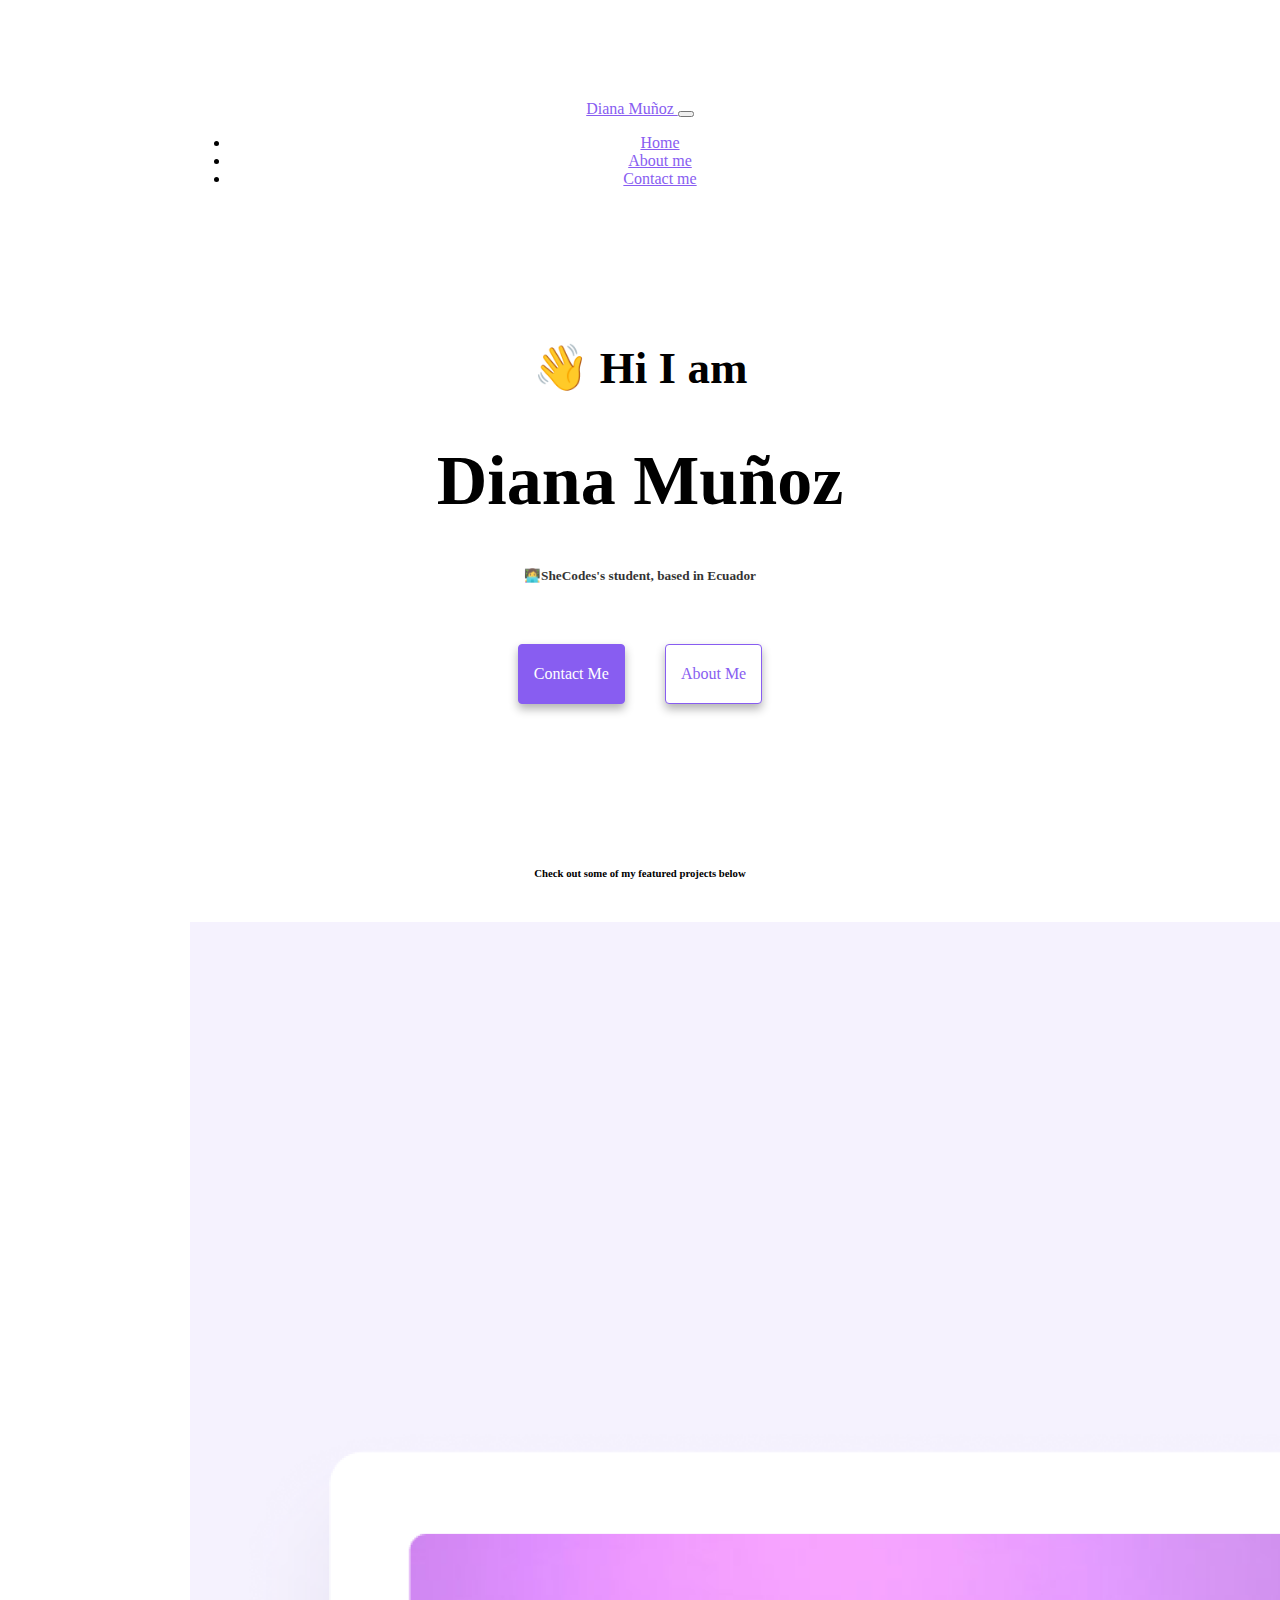
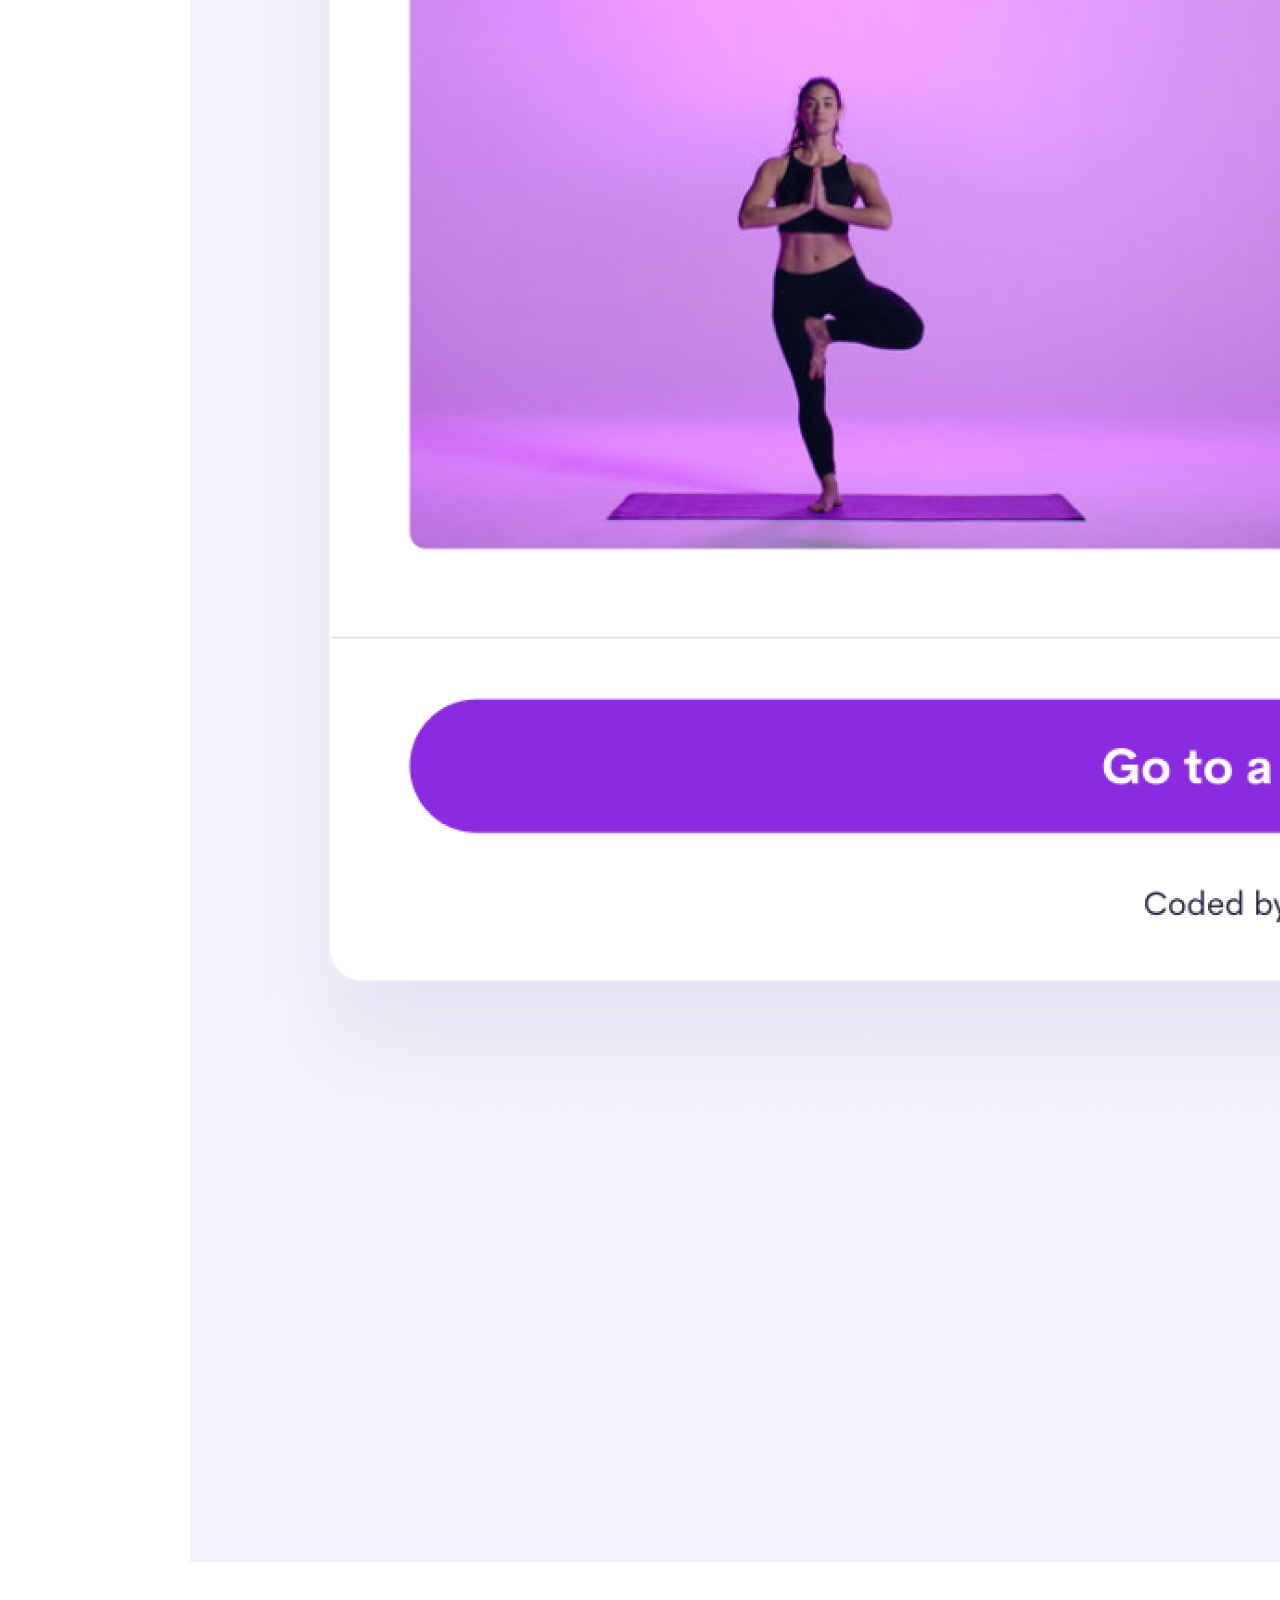
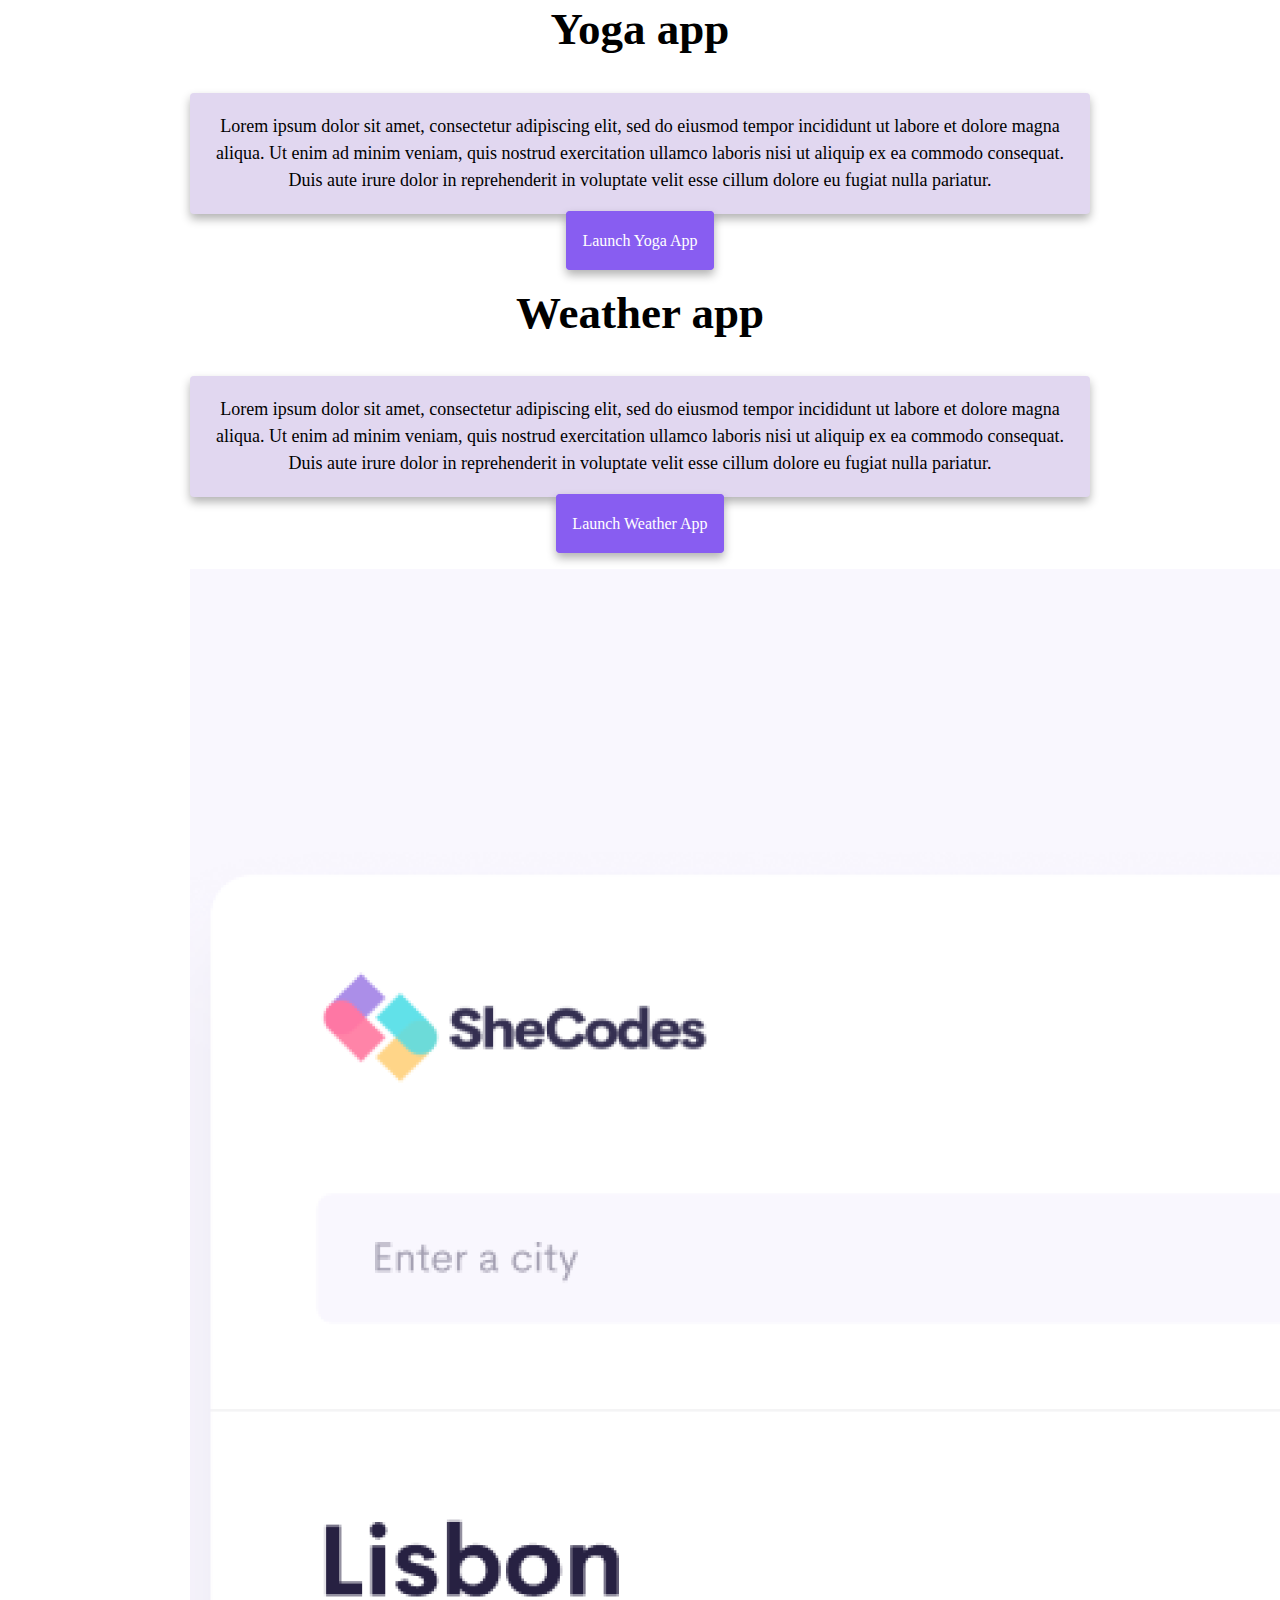
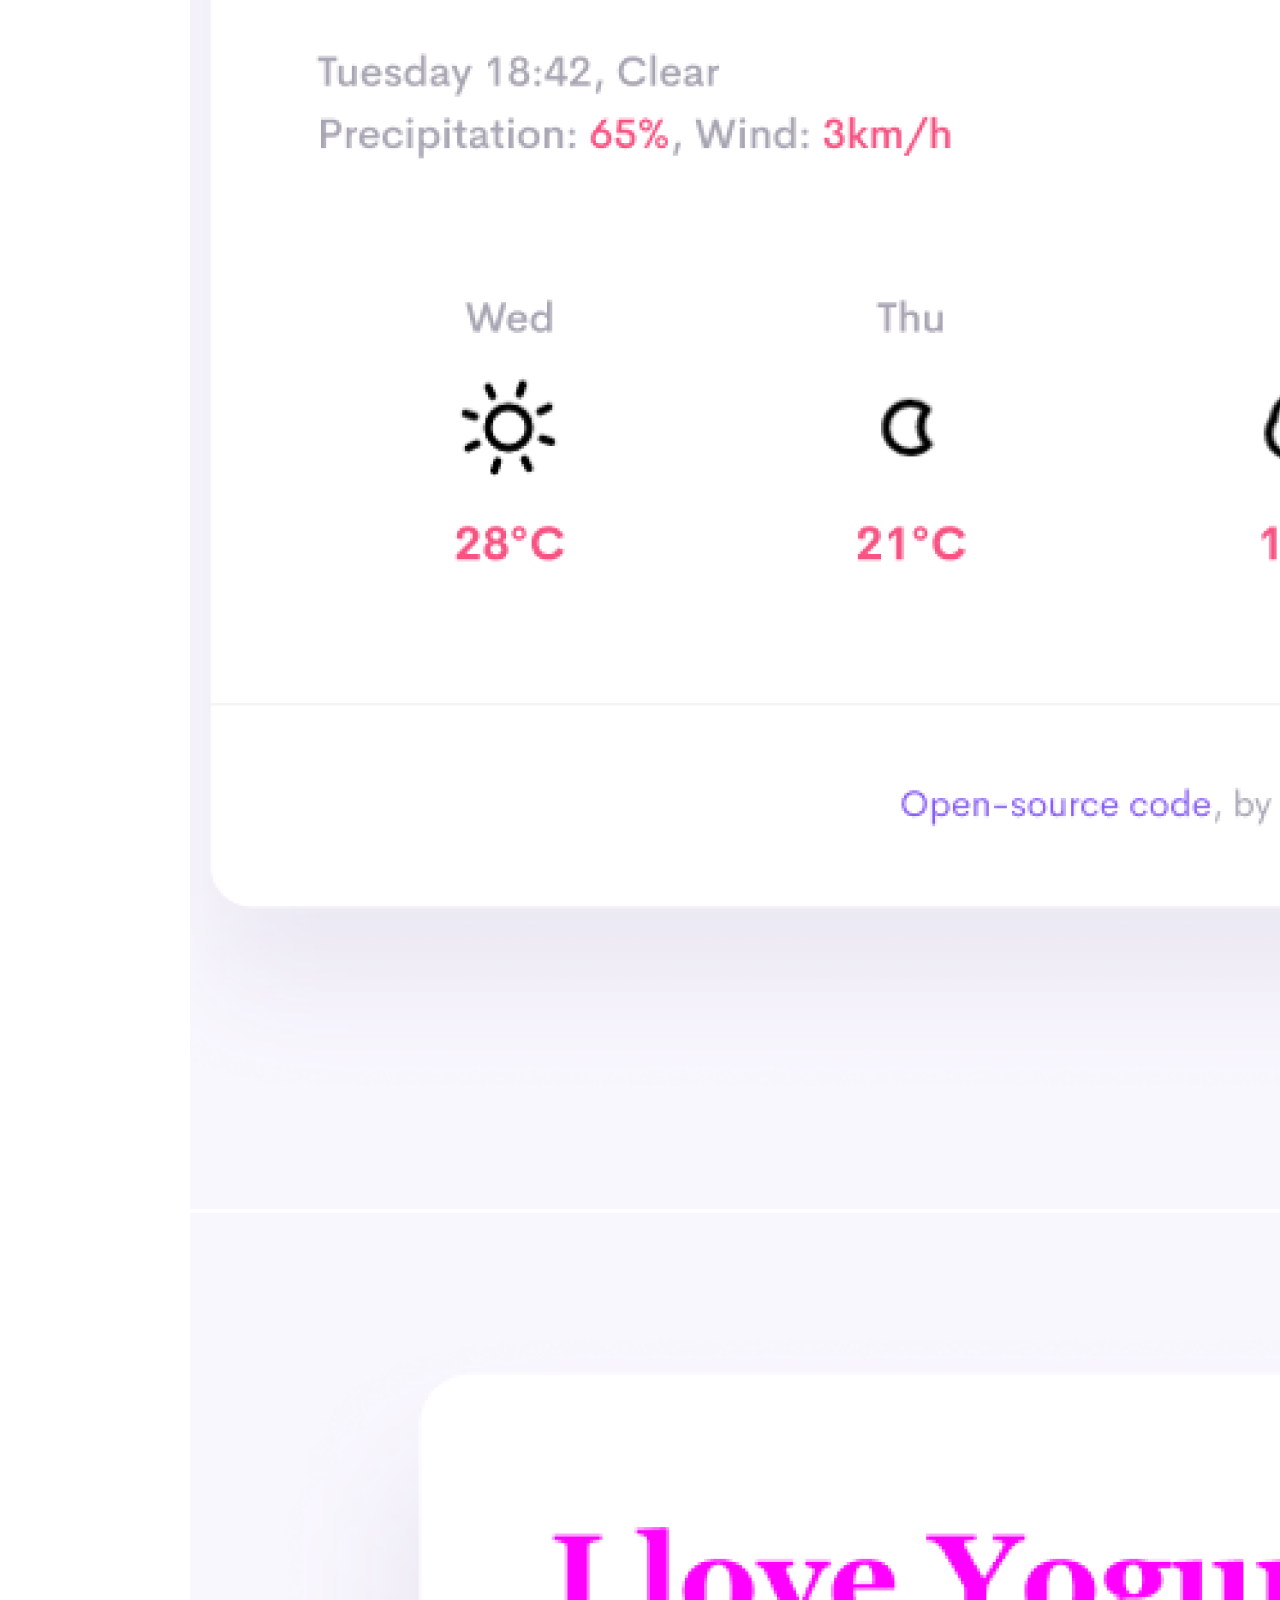
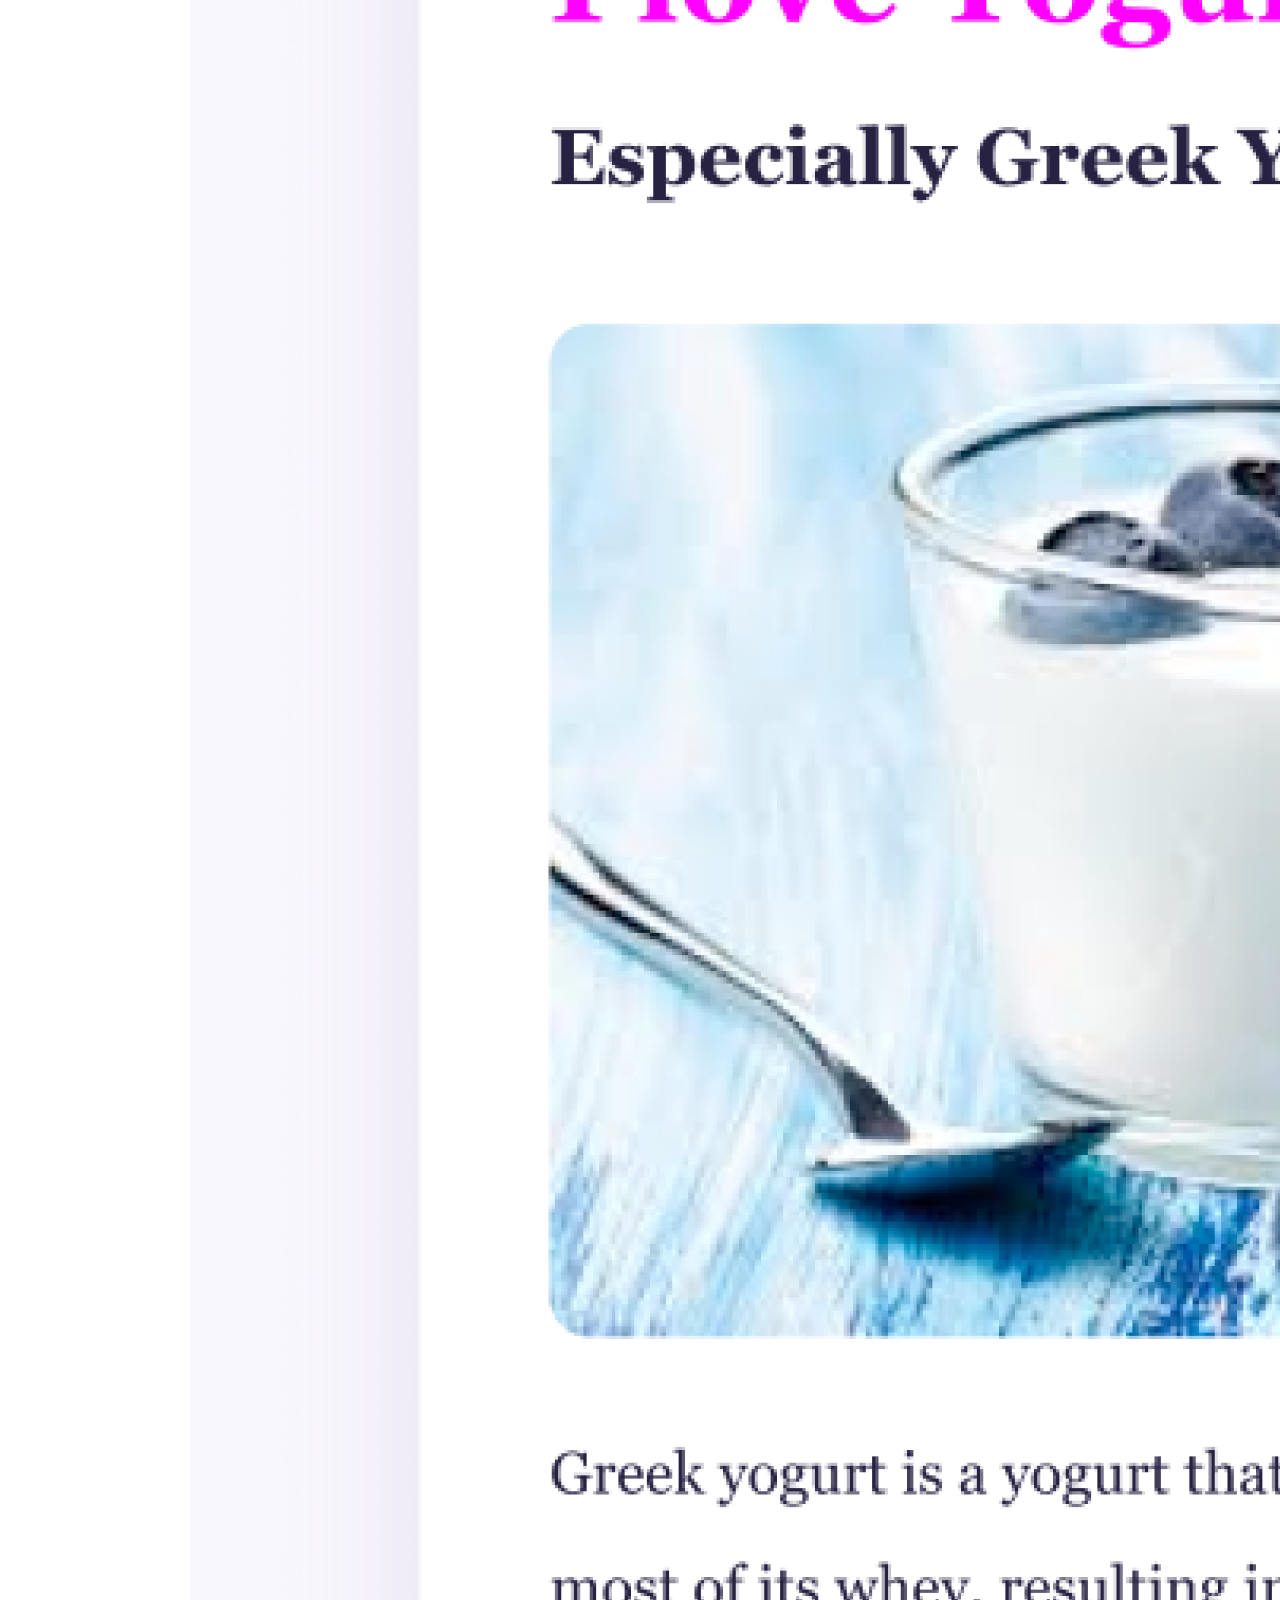
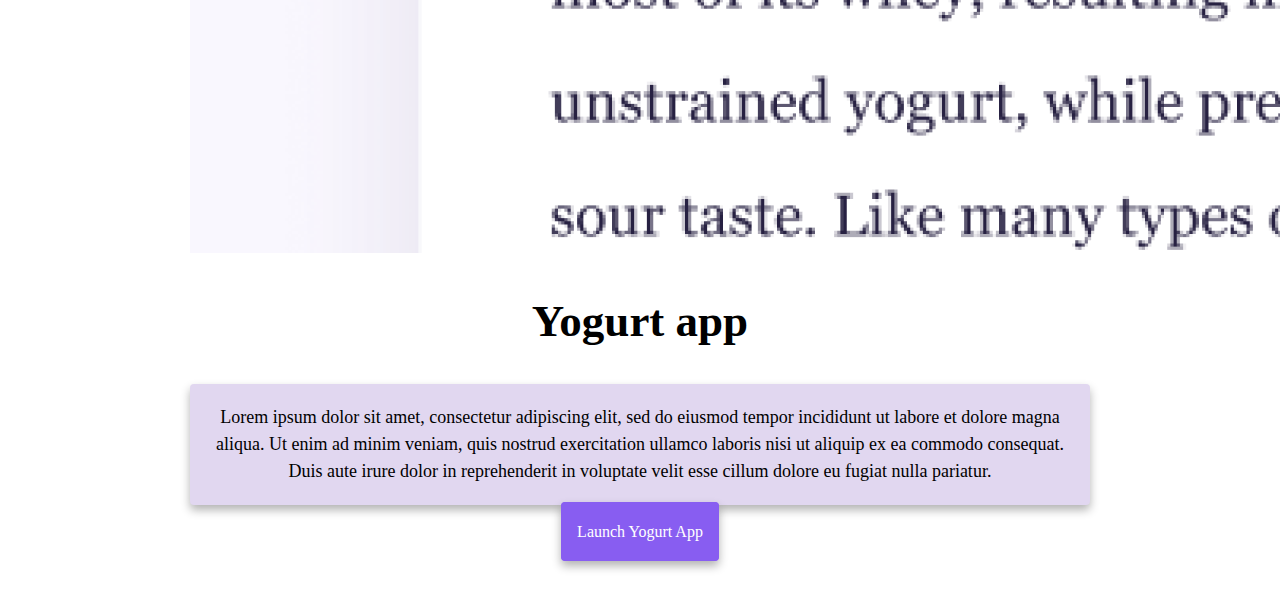
<file: index.html>
<!DOCTYPE html>
<html lang="en">
  <head>
    <meta charset="UTF-8" />
    <meta http-equiv="X-UA-Compatible" content="IE=edge" />
    <meta name="viewport" content="width=device-width, initial-scale=1.0" />
    <title>SheCodes's student - Diana</title>
    <meta
      name="description"
      content="Diana is a SheCodes'student based in Ecuador"
    />
    <link
      href="https://cdn.jsdelivr.net/npm/bootstrap@5.3.0-alpha1/dist/css/bootstrap.min.css"
      rel="stylesheet"
      integrity="sha384-GLhlTQ8iRABdZLl6O3oVMWSktQOp6b7In1Zl3/Jr59b6EGGoI1aFkw7cmDA6j6gD"
      crossorigin="anonymous"
    />
    <script
      src="https://cdn.jsdelivr.net/npm/bootstrap@5.3.0-alpha3/dist/js/bootstrap.bundle.min.js"
      integrity="sha384-ENjdO4Dr2bkBIFxQpeoTz1HIcje39Wm4jDKdf19U8gI4ddQ3GYNS7NTKfAdVQSZe"
      crossorigin="anonymous"
    ></script>
    <link href="style.css" rel="stylesheet" />
  </head>
  <body>
    <nav class="navbar navbar-expand-lg bg-light fixed-top">
      <div class="container-fluid">
        <a class="navbar-brand" href="index.html" title="Homepage">
          Diana Muñoz
        </a>
        <button
          class="navbar-toggler"
          type="button"
          data-bs-toggle="collapse"
          data-bs-target="#navbarNav"
          aria-controls="navbarNav"
          aria-expanded="false"
          aria-label="Toggle navigation"
        >
          <span class="navbar-toggler-icon"></span>
        </button>
        <div class="collapse navbar-collapse" id="navbarNav">
          <ul class="navbar-nav">
            <li class="nav-item">
              <a
                class="nav-link active"
                aria-current="page"
                href="index.html"
                title="Homepage"
                >Home</a
              >
            </li>
            <li class="nav-item">
              <a class="nav-link" href="about.html" title="About me"
                >About me</a
              >
            </li>
            <li class="nav-item">
              <a
                class="nav-link"
                href="about.html#contact"
                title="Contact information"
                >Contact me</a
              >
            </li>
          </ul>
        </div>
      </div>
    </nav>

    <div class="hero">
      <h2>👋 Hi I am</h2>
      <h1>Diana Muñoz</h1>
      <h5>👩‍💻SheCodes's student, based in Ecuador</h5>

      <div class="information">
        <a
          href="about.html#contact"
          class="dark-link"
          title="Contact information"
          >Contact me</a
        >
        <a href="about.html" class="about" title="About me">About me</a>
      </div>
    </div>
    <br />
    <h6 class="text-center m-5">
      Check out some of my featured projects below
    </h6>
    <br />

    <div class="container">
      <div class="row">
        <div class="col-md-6">
          <img src="yoga.png" class="img-fluid" alt="Yoga project" />
        </div>

        <div class="col-md-6">
          <h2>Yoga app</h2>
          <div class="mb-5">
            <p class="text-muted">
              Lorem ipsum dolor sit amet, consectetur adipiscing elit, sed do
              eiusmod tempor incididunt ut labore et dolore magna aliqua. Ut
              enim ad minim veniam, quis nostrud exercitation ullamco laboris
              nisi ut aliquip ex ea commodo consequat. Duis aute irure dolor in
              reprehenderit in voluptate velit esse cillum dolore eu fugiat
              nulla pariatur.
            </p>
          </div>
          <a href="#" class="dark-link" title="Yoga project">Launch Yoga App</a>
        </div>
      </div>

      <div class="row mt-5">
        <div class="col-md-6">
          <h2>Weather app</h2>
          <div class="mb-5">
            <p class="text-muted">
              Lorem ipsum dolor sit amet, consectetur adipiscing elit, sed do
              eiusmod tempor incididunt ut labore et dolore magna aliqua. Ut
              enim ad minim veniam, quis nostrud exercitation ullamco laboris
              nisi ut aliquip ex ea commodo consequat. Duis aute irure dolor in
              reprehenderit in voluptate velit esse cillum dolore eu fugiat
              nulla pariatur.
            </p>
          </div>
          <a href="#" class="dark-link" title="Weather project"
            >Launch Weather App</a
          >
        </div>

        <div class="col-md-6">
          <br />
          <br />
          <img src="weather.png" alt="Weather project" class="img-fluid" />
        </div>
      </div>

      <div class="row mt-5">
        <div class="col-md-6">
          <img src="yogurt.png" alt="Yogurt project" class="img-fluid" />
        </div>

        <div class="col-md-6">
          <h2>Yogurt app</h2>
          <div class="mb-5">
            <p class="text-muted">
              Lorem ipsum dolor sit amet, consectetur adipiscing elit, sed do
              eiusmod tempor incididunt ut labore et dolore magna aliqua. Ut
              enim ad minim veniam, quis nostrud exercitation ullamco laboris
              nisi ut aliquip ex ea commodo consequat. Duis aute irure dolor in
              reprehenderit in voluptate velit esse cillum dolore eu fugiat
              nulla pariatur.
            </p>
          </div>
          <a href="#" class="dark-link" title="Yogurt project"
            >Launch Yogurt App</a
          >
        </div>
      </div>
    </div>
  </body>
</html>
</file>
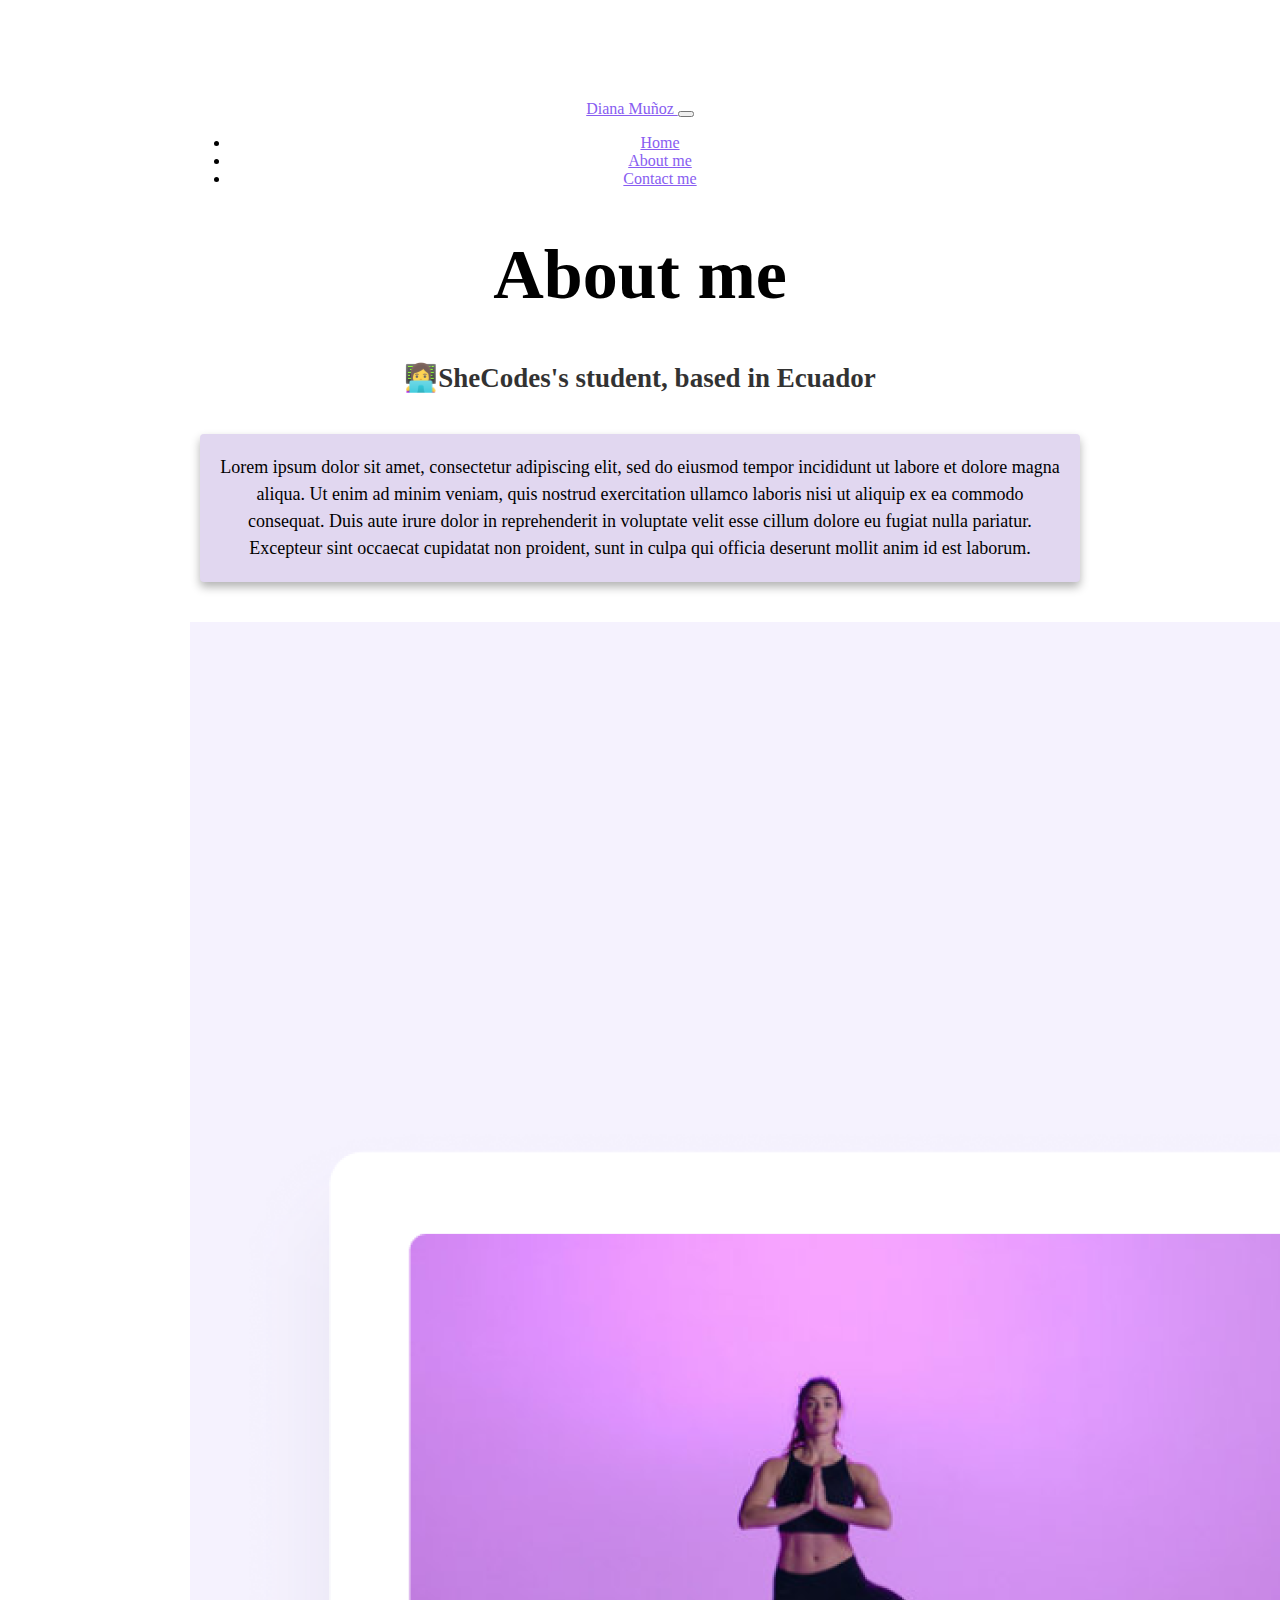
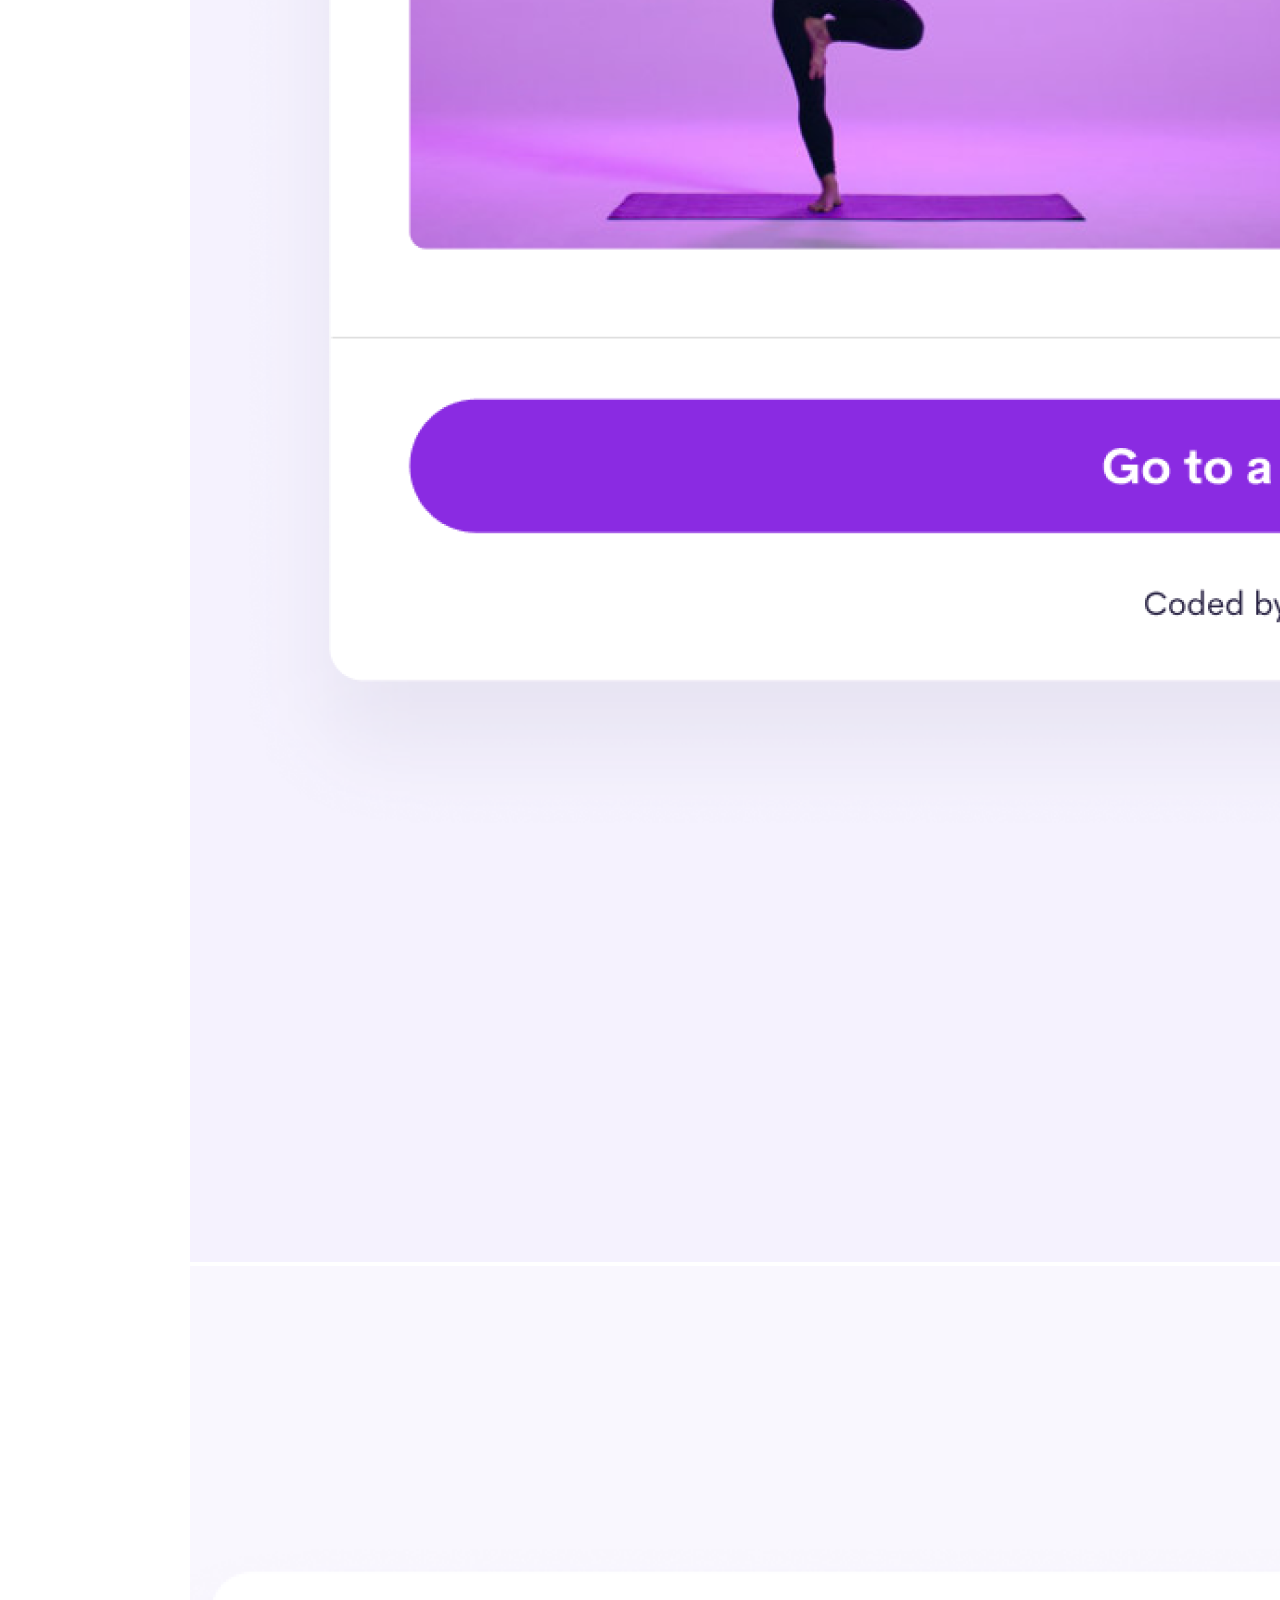
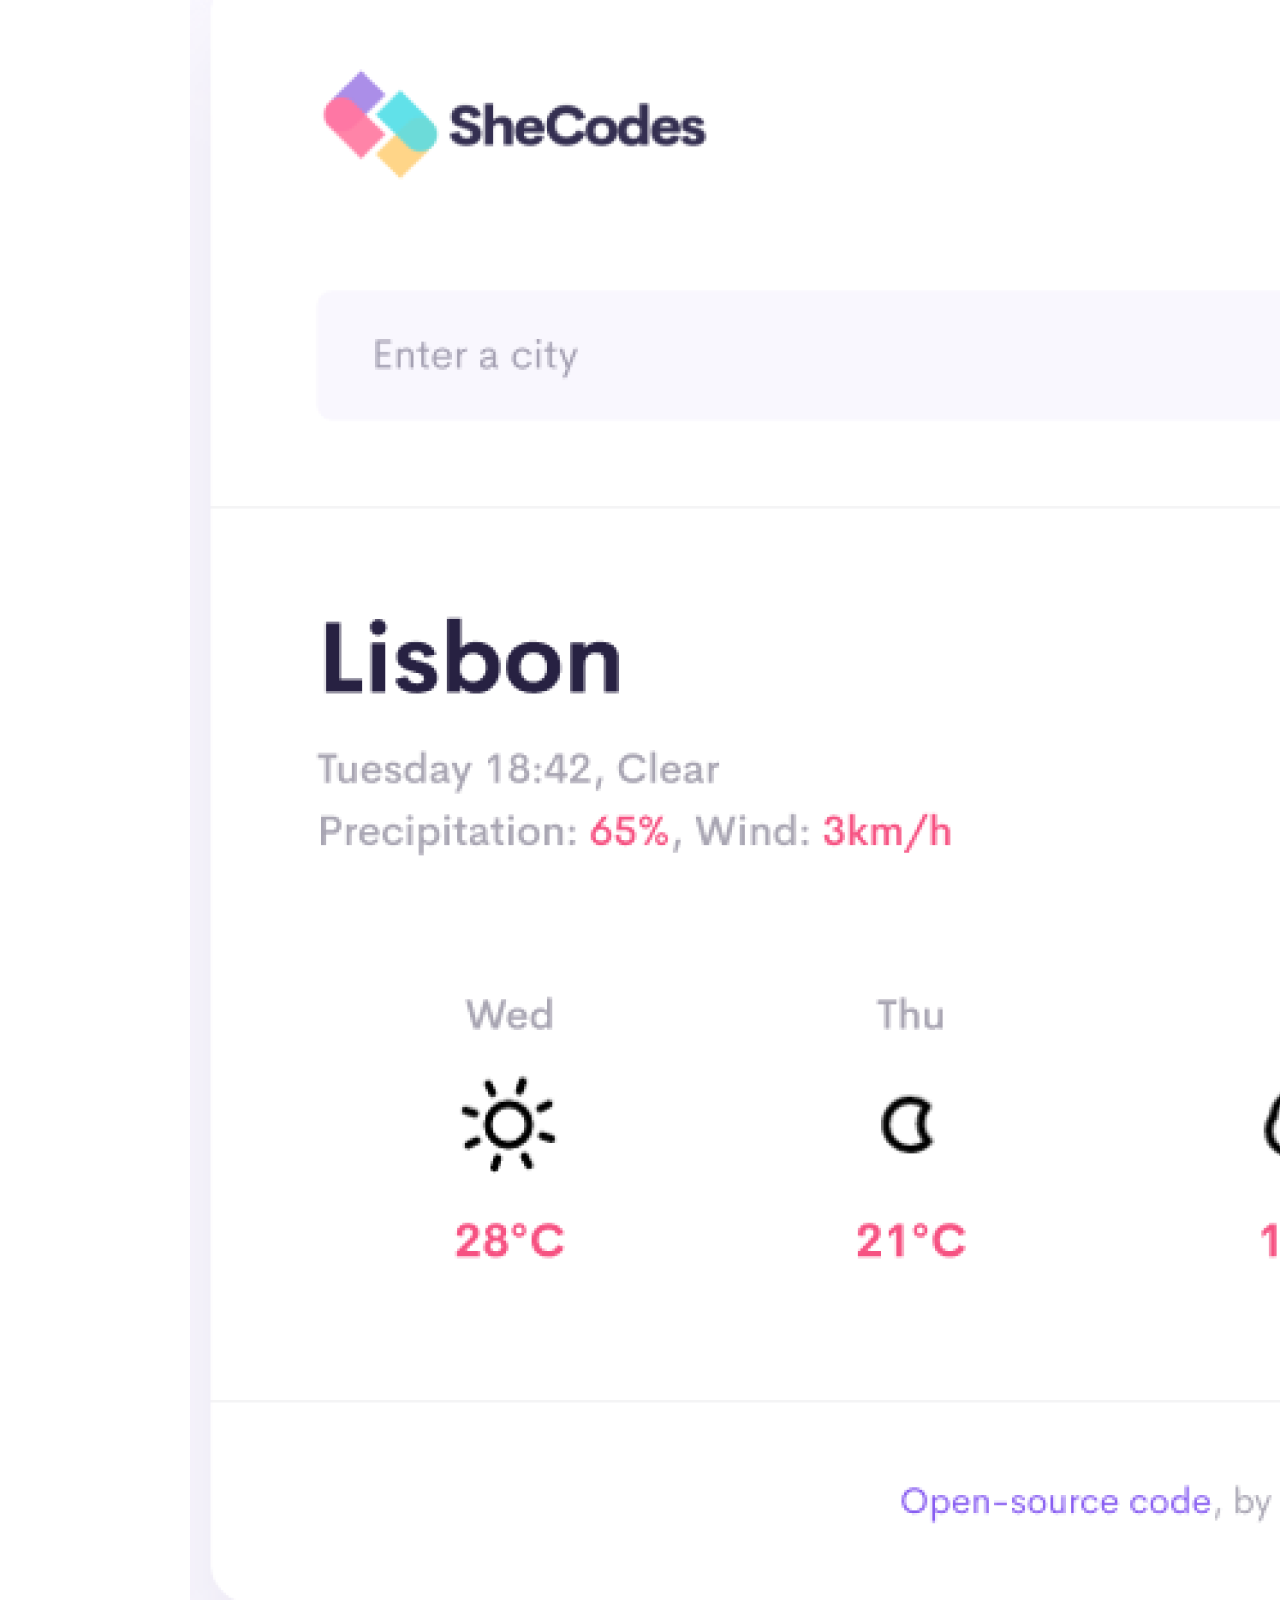
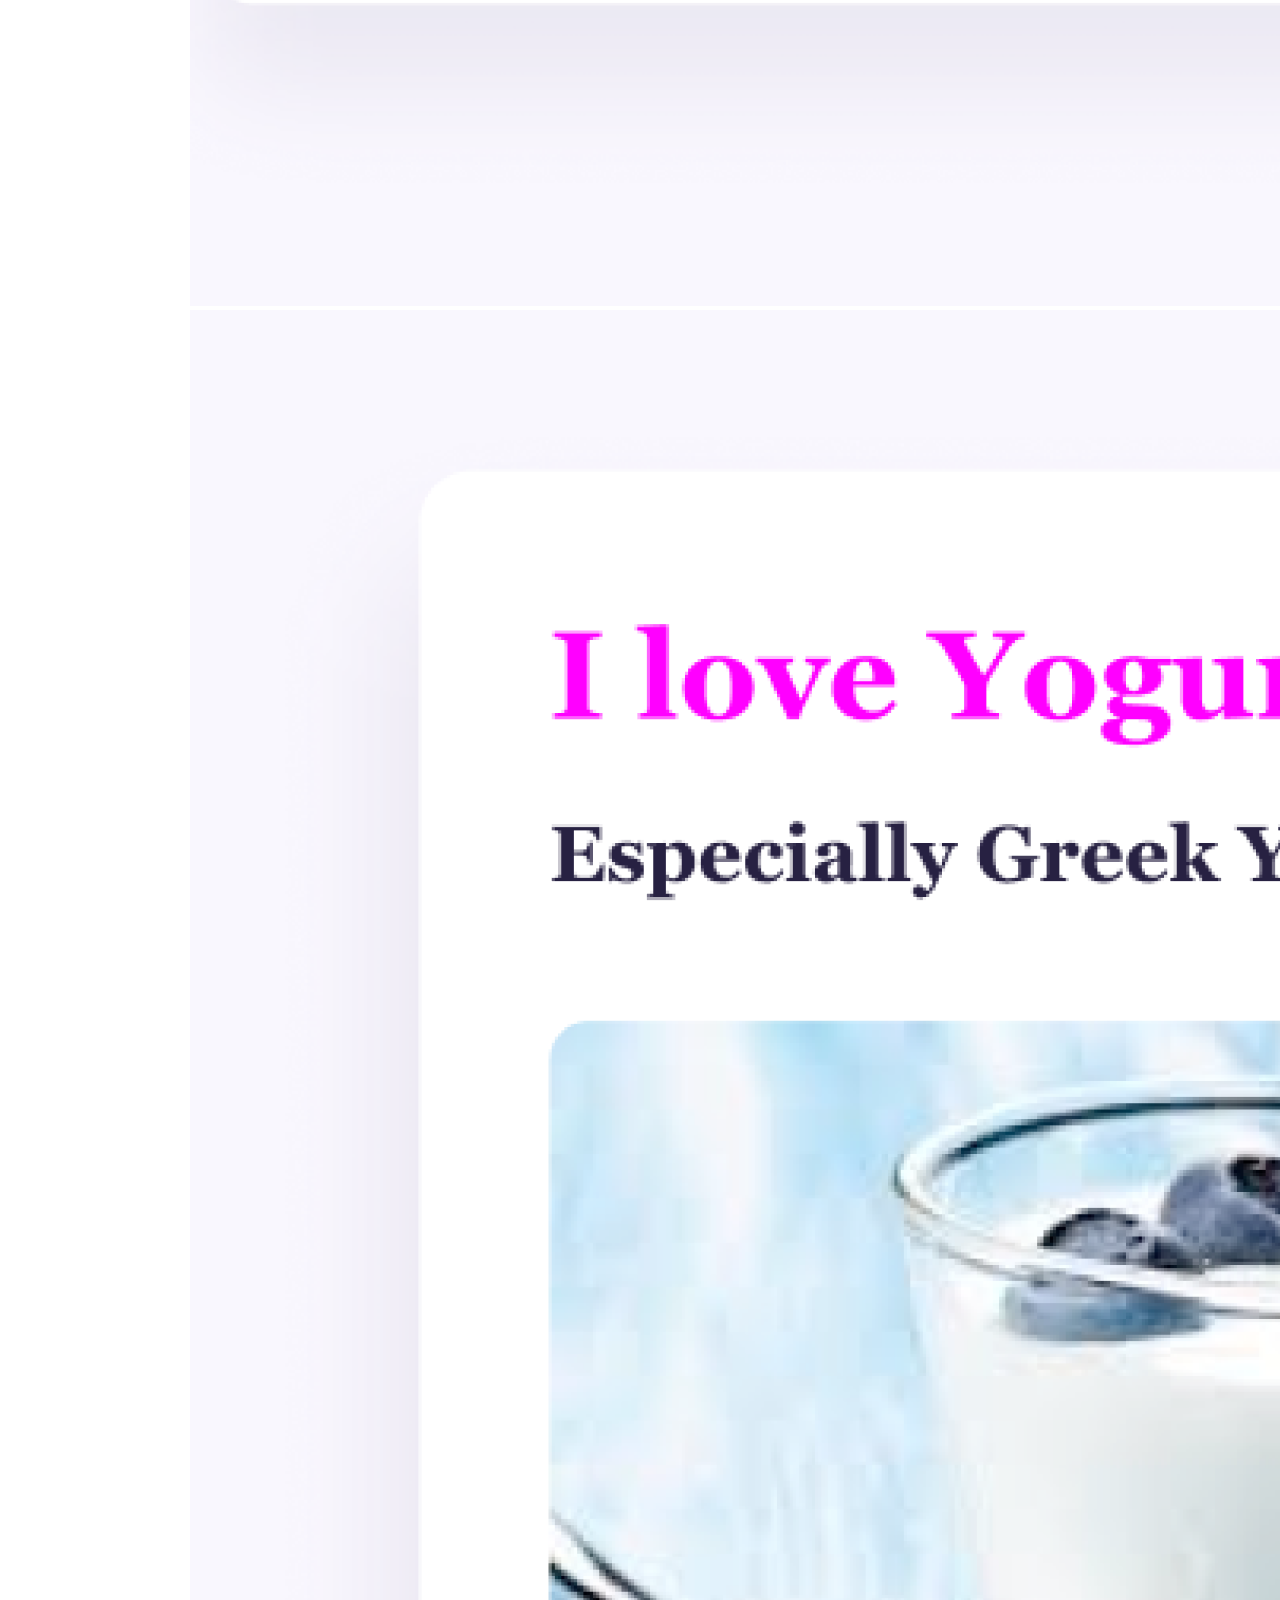
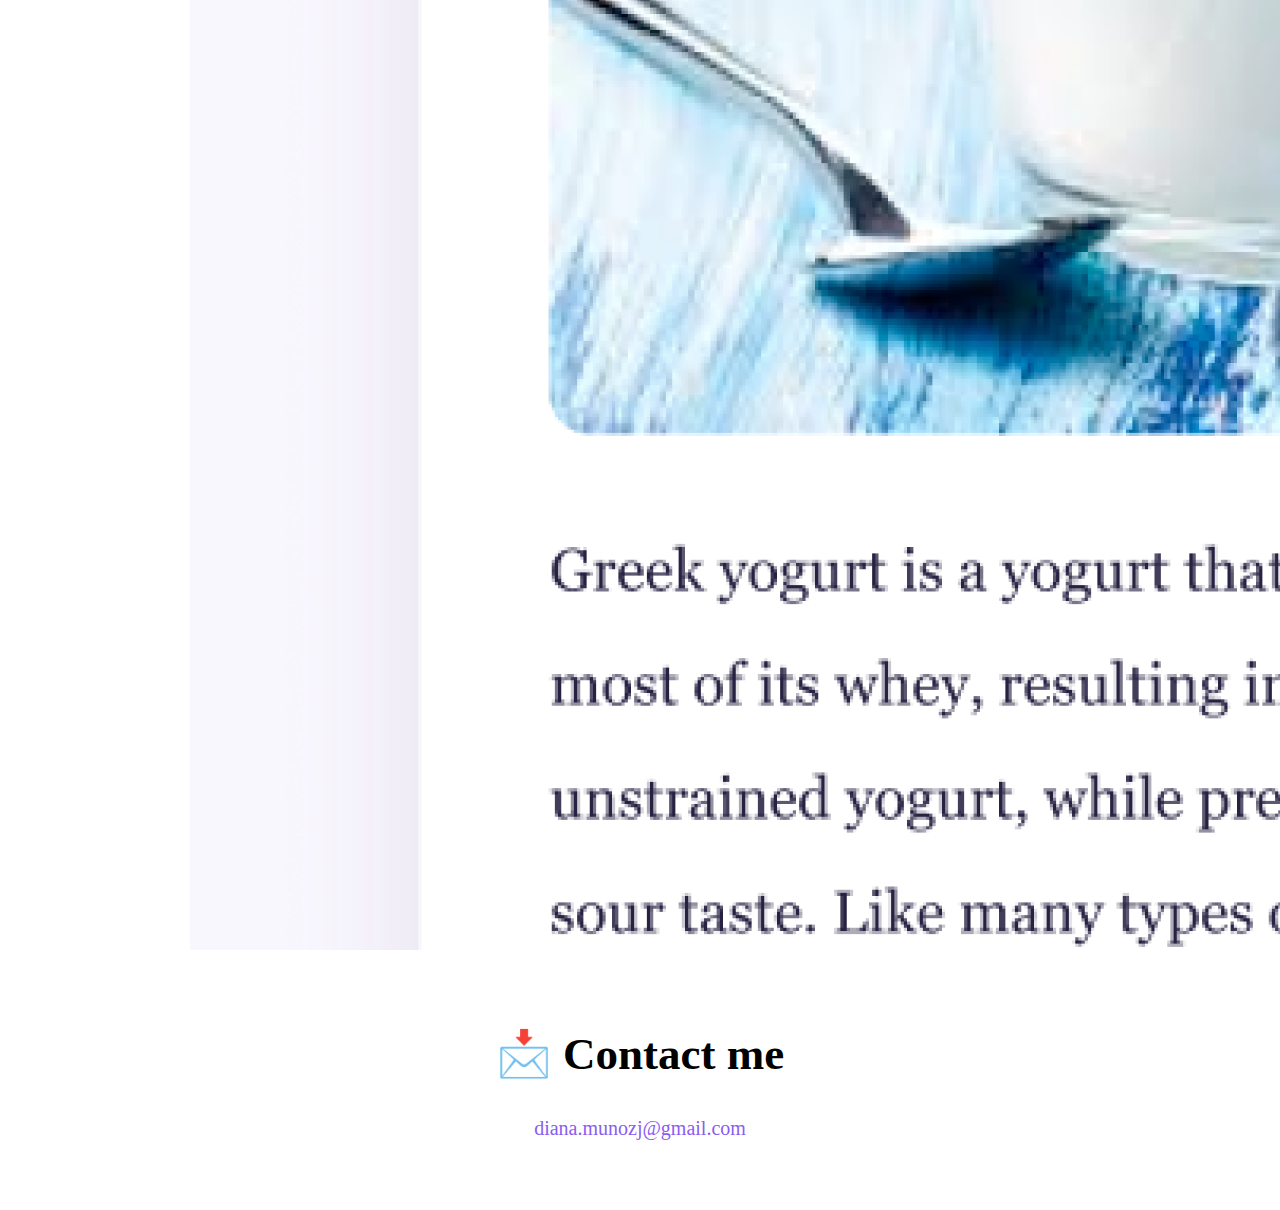
<file: about.html>
<!DOCTYPE html>
<html lang="en">
  <head>
    <meta charset="UTF-8" />
    <meta http-equiv="X-UA-Compatible" content="IE=edge" />
    <meta name="viewport" content="width=device-width, initial-scale=1.0" />
    <title>About me - Diana</title>
    <meta
      name="description"
      content="Diana is a SheCodes'student based in Ecuador"
    />
    <link
      href="https://cdn.jsdelivr.net/npm/bootstrap@5.3.0-alpha1/dist/css/bootstrap.min.css"
      rel="stylesheet"
      integrity="sha384-GLhlTQ8iRABdZLl6O3oVMWSktQOp6b7In1Zl3/Jr59b6EGGoI1aFkw7cmDA6j6gD"
      crossorigin="anonymous"
    />
    <script
      src="https://cdn.jsdelivr.net/npm/bootstrap@5.3.0-alpha3/dist/js/bootstrap.bundle.min.js"
      integrity="sha384-ENjdO4Dr2bkBIFxQpeoTz1HIcje39Wm4jDKdf19U8gI4ddQ3GYNS7NTKfAdVQSZe"
      crossorigin="anonymous"
    ></script>
    <link href="style.css" rel="stylesheet" />
  </head>
  <body>
    <nav class="navbar navbar-expand-lg bg-light fixed-top">
      <div class="container-fluid">
        <a class="navbar-brand" href="index.html" title="Homepage">
          Diana Muñoz
        </a>
        <button
          class="navbar-toggler"
          type="button"
          data-bs-toggle="collapse"
          data-bs-target="#navbarNav"
          aria-controls="navbarNav"
          aria-expanded="false"
          aria-label="Toggle navigation"
        >
          <span class="navbar-toggler-icon"></span>
        </button>
        <div class="collapse navbar-collapse" id="navbarNav">
          <ul class="navbar-nav">
            <li class="nav-item">
              <a
                class="nav-link active"
                aria-current="page"
                href="index.html"
                title="Homepage"
                >Home</a
              >
            </li>
            <li class="nav-item">
              <a class="nav-link" href="about.html" title="About me"
                >About me</a
              >
            </li>
            <li class="nav-item">
              <a
                class="nav-link"
                href="about.html#contact"
                title="Contact information"
                >Contact me</a
              >
            </li>
          </ul>
        </div>
      </div>
    </nav>
    <h1 id="about">About me</h1>
    <h3>👩‍💻SheCodes's student, based in Ecuador</h3>
    <div class="text">
      <p>
        Lorem ipsum dolor sit amet, consectetur adipiscing elit, sed do eiusmod
        tempor incididunt ut labore et dolore magna aliqua. Ut enim ad minim
        veniam, quis nostrud exercitation ullamco laboris nisi ut aliquip ex ea
        commodo consequat. Duis aute irure dolor in reprehenderit in voluptate
        velit esse cillum dolore eu fugiat nulla pariatur. Excepteur sint
        occaecat cupidatat non proident, sunt in culpa qui officia deserunt
        mollit anim id est laborum.
      </p>
    </div>

    <div class="container">
      <div class="row">
        <div class="col-sm-4">
          <img
            src="yoga.png"
            alt="Yoga project"
            class="img-fluid p-2 shadow rounded"
          />
        </div>
        <div class="col-sm-4">
          <img
            src="weather.png"
            alt="Weather project"
            class="img-fluid p-2 shadow rounded"
          />
        </div>
        <div class="col-sm-4">
          <img
            src="yogurt.png"
            alt="Yogurt project"
            class="img-fluid p-2 shadow rounded"
          />
        </div>
      </div>
    </div>

    <br />
    <br />
    <div id="contact">
      <h2>📩 Contact me</h2>
      <a href="mailto:diana.munozj@gmail.com" class="mail" title="Email contact"
        >diana.munozj@gmail.com</a
      >
    </div>
  </body>
</html>
</file>
<file: style.css>
:root {
  --primary-color: #885df1;
  --secondary-color: #e1d7f0;
  --box-shadow: 0 5px 10px rgba(0, 0, 0, 0.3);
}

body {
  text-align: center;
  margin: 70px auto;
  max-width: 900px;
  margin-top: 100px;
}
h2 {
  font-weight: bold;
  font-size: 45px;
}
h1 {
  font-weight: bold;
  font-size: 70px;
}
h5 {
  font-weight: bold;
  opacity: 0.8;
}
a {
  color: var(--primary-color);
}
h3 {
  font-size: 27px;
  opacity: 0.8;
  font-weight: bold;
}
.information {
  display: flex;
  justify-content: center;
  margin-top: 40px;
}
.information a {
  margin: 20px;
  border-radius: 4px;
  padding: 20px 15px;
  text-decoration: none;
  text-transform: capitalize;
}
p {
  background: var(--secondary-color);
  box-shadow: var(--box-shadow);
  padding: 20px;
  border-radius: 4px;
  font-size: 18px;
  line-height: 1.5;
}

.dark-link {
  padding: 20px 15px;
  margin: 30px;
  color: white;
  background: var(--primary-color);
  border-radius: 4px;
  border: 1px solid var(--primary-color);
  box-shadow: var(--box-shadow);
  text-decoration: none;
}
.about {
  padding: 20px 15px;
  color: var(--primary-color);
  background: white;
  border-radius: 4px;
  border: 1px solid var(--primary-color);
  box-shadow: var(--box-shadow);
}
.text {
  display: flex;
  margin: 30px 0;
}

.text p {
  margin: 10px;
}

.mail {
  text-decoration: none;
  font-size: 20px;
}

.hero {
  padding: 100px 0;
}

@media (max-width: 576px) {
  h1 {
    font-size: 48px;
    line-height: 1.5;
  }
  h2 {
    font-size: 32px;
    text-align: center;
  }
  p {
    text-align: center;
  }
  .dark-link {
    display: block;
    text-align: center;
    margin: 0 20px;
  }
  .hero {
    padding: 80px 20px;
  }
}
</file>
